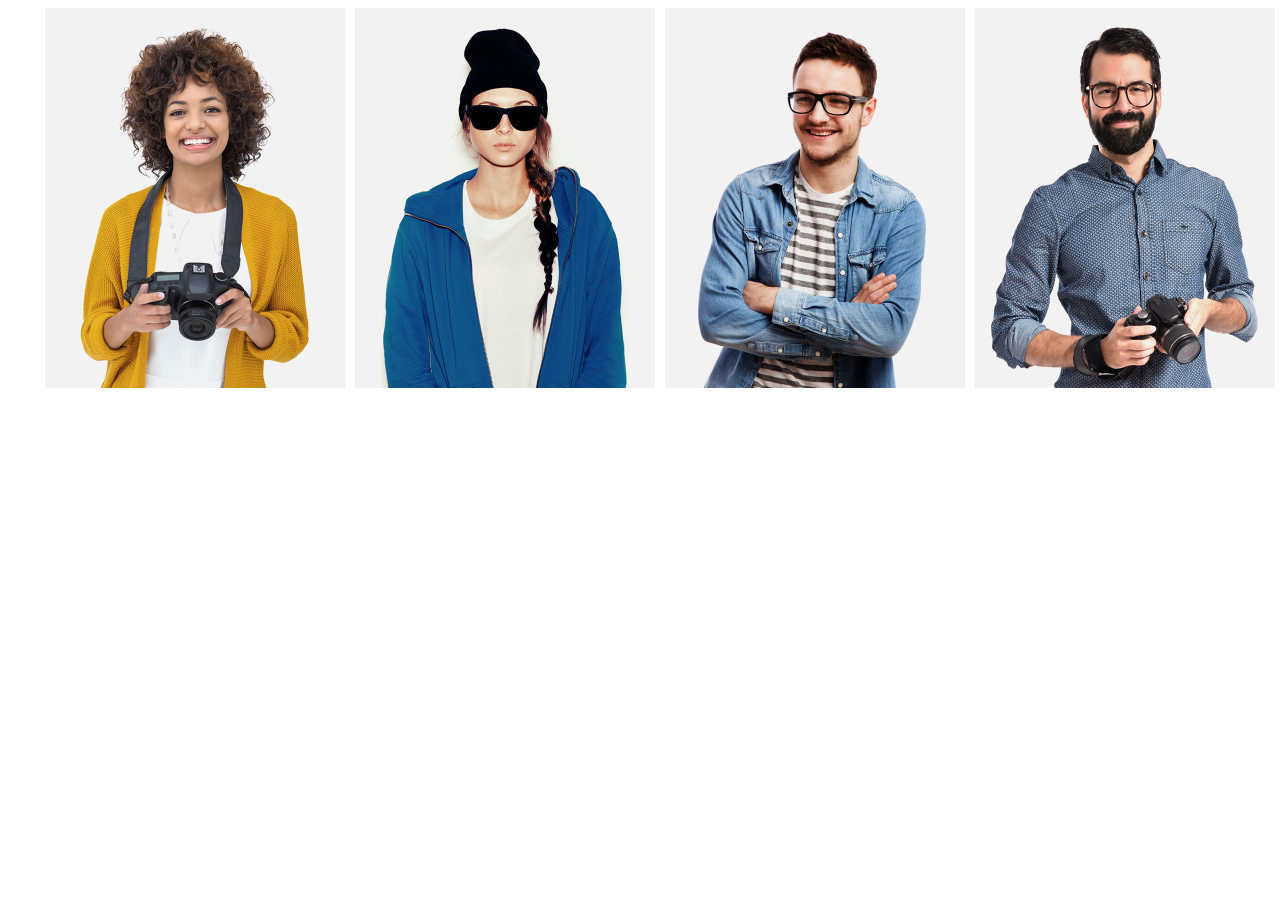
<file: index.html>
<!DOCTYPE html>
<html>

	<head>
		<meta charset="utf-8" />
		<title></title>
		<style type="text/css">
			.container{
				width: 1200px;
				margin: 0 auto;
			}
			.wrap{
				width: 1240px;
			}
			.tran {
				transition: all 0.5s;
			}
			
			.box {
				float: left;
				margin: 0 5px;
				width: 300px;
				text-align: center;
				position: relative;
				background: rgba(0, 0, 0, 0.9);
			}
			
			.box img {
				width: 100%;
				display: block;
			}
			
			.box .title {
				width: 100%;
				position: absolute;
				left: 0;
				bottom: -30px;
				opacity: 0;
				color: #000;
			}
			
			.box:hover img {
				opacity: 0.5;
			}
			
			.box:hover .title {
				color: #fff;
				bottom: 175px;
				opacity: 1;
			}
			
			.box:hover .desc {
				bottom: -100px;
				opacity: 1;
				border-bottom: 3px solid #f0f0f0;
			}
			
			.box .title span:nth-child(1) {
				display: block;
				/*color: #fff;*/
				font-size: 16px;
			}
			
			.box .title span:nth-child(2) {
				display: block;
				/*color: #fff;*/
				font-size: 12px;
			}
			
			.box .desc {
				position: absolute;
				left: 0;
				bottom: 0;
				width: 100%;
				opacity: 0;
				padding: 30px 10px;
				font-weight: bold;
			}
			
			.box .desc span:nth-child(1) {
				width: 80%;
				display: block;
				/*color: #fff;*/
				font-size: 12px;
				margin: auto;
			}
			
			.box .desc span:nth-child(2) {
				width: 80%;
				display: block;
				/*color: #fff;*/
				font-size: 12px;
				height: 12px;
				line-height: 12px;
				overflow: hidden;
				margin: 10px auto 0;
			}
			.clear{
				clear: both;
			}
		</style>
	</head>

	<body>
		<div class="container">
			<div class="wrap">
				<div class="box">
				<img src="img/1521689467697.jpg" />
				<div class="title tran">
					<span>萨玛-Sam</span>
					<span>网页设计师</span>
				</div>
				<div class="desc tran">
					<span>精通Photoshop,</span>
					<span>Coreldraw,Frontpage,Dreamweaver等多项网页设计工具的网页设计人员。网页设计师可以将平面设计中的审美观点套用到网站设计上面来</span>
				</div>
			</div>
			<div class="box">
				<img src="img/1521689428555.jpg" />
				<div class="title tran">
					<span>萨玛-Sam</span>
					<span>网页设计师</span>
				</div>
				<div class="desc tran">
					<span>精通Photoshop,</span>
					<span>Coreldraw,Frontpage,Dreamweaver等多项网页设计工具的网页设计人员。网页设计师可以将平面设计中的审美观点套用到网站设计上面来</span>
				</div>
			</div>
			<div class="box">
				<img src="img/1521689354217.jpg" />
				<div class="title tran">
					<span>萨玛-Sam</span>
					<span>网页设计师</span>
				</div>
				<div class="desc tran">
					<span>精通Photoshop,</span>
					<span>Coreldraw,Frontpage,Dreamweaver等多项网页设计工具的网页设计人员。网页设计师可以将平面设计中的审美观点套用到网站设计上面来</span>
				</div>
			</div>
			<div class="box">
				<img src="img/1521689388342.jpg" />
				<div class="title tran">
					<span>萨玛-Sam</span>
					<span>网页设计师</span>
				</div>
				<div class="desc tran">
					<span>精通Photoshop,</span>
					<span>Coreldraw,Frontpage,Dreamweaver等多项网页设计工具的网页设计人员。网页设计师可以将平面设计中的审美观点套用到网站设计上面来</span>
				</div>
			</div>
			<div class="clear">
				
			</div>
			</div>
			
		</div>

	</body>

</html>
</file>
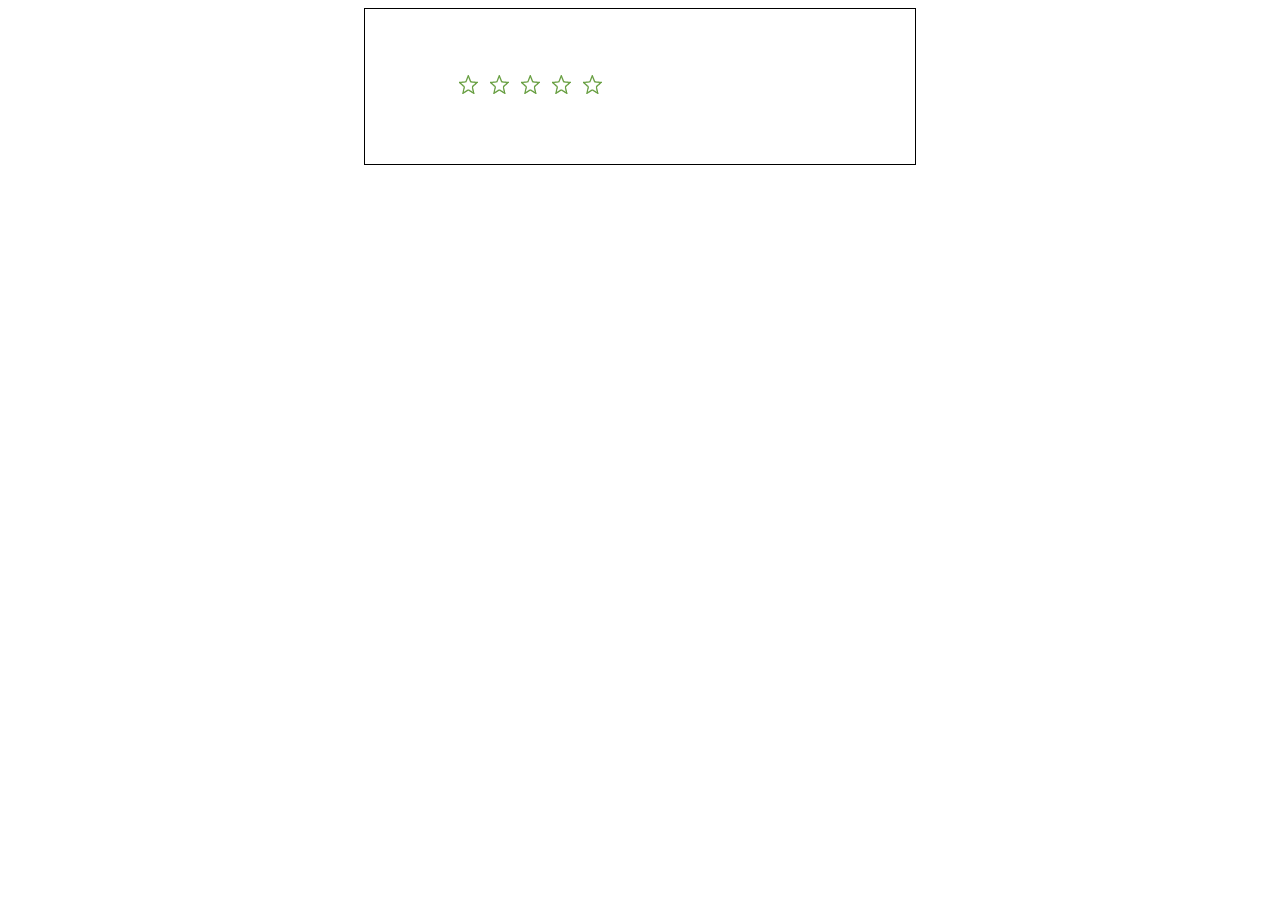
<file: 五星好评.html>
<!DOCTYPE html>
<html>

	<head>
		<meta charset="UTF-8">
		<title></title>
		<style type="text/css">
			.box {
				margin: 0 auto;
				width: 450px;
				border: 1px solid #000;
				padding: 50px;
			}
			
			.clearfix::after {
				content: "";
				display: block;
				clear: both;
			}
			
			.box li {
				list-style: none;
				display: inline-block;
				width: 19px;
				height: 19px;
				margin: 0 4px;
				background-image: url(img/qq_03.png);
			}
			
			p {
				margin-left: 155px;
				font-size: 12px;
				font-weight: bold;
			}
		</style>
	</head>

	<body>
		<div class="box">
			<ul >
				<li></li>
				<li></li>
				<li></li>
				<li></li>
				<li></li>
			</ul>
			<p id="desc"></p>
		</div>
		<script src="js/jquery-1.12.4.min.js" type="text/javascript" charset="utf-8"></script>
		<script type="text/javascript">
			$('.box li').hover(function() {
				var i = $(this).index();
				$('.box li:lt(' + (i + 1) + ')').css({
					backgroundImage: "url(img/qq_06.png)"
				});
				switch(i) {
					case 0:
						$('p').html("非常差，回去再练练");
						break;
					case 1:
						$('p').html("真的是差，都不忍心说你了");
						break;
					case 2:
						$('p').html("一般，还过得去吧");
						break;
					case 3:
						$('p').html("很好，是我想要的东西");
						break;
					case 4:
						$('p').html("太完美了，此物只应天上有，人间哪得几回闻！");
						break;
					default:
						break;
				}
			}, function() {
				$('.box li').css({
					backgroundImage: "url(img/qq_03.png)"
				});
				$('p').html("");
			});
			$('.box li').click(function() {
				var i = $(this).index();
				num(i);
			});
			function num (k) {
				$('.box li').hover(function() {
					$('.box li:lt(' + (k + 1) + ')').css({
						backgroundImage: "url(img/qq_06.png)"
					});
				}, function() {
					$('.box li:lt(' + (k + 1) + ')').css({
						backgroundImage: "url(img/qq_06.png)"
					});
					$('.box li:gt(' + k + ')').css({
						backgroundImage: "url(img/qq_03.png)"
					});
					switch(k) {
						case 0:
							$('p').html("非常差，回去再练练");
							break;
						case 1:
							$('p').html("真的是差，都不忍心说你了");
							break;
						case 2:
							$('p').html("一般，还过得去吧");
							break;
						case 3:
							$('p').html("很好，是我想要的东西");
							break;
						case 4:
							$('p').html("太完美了，此物只应天上有，人间哪得几回闻！");
							break;
						default:
							break;
					}

				});
			}
		</script>
	</body>

</html>
</file>
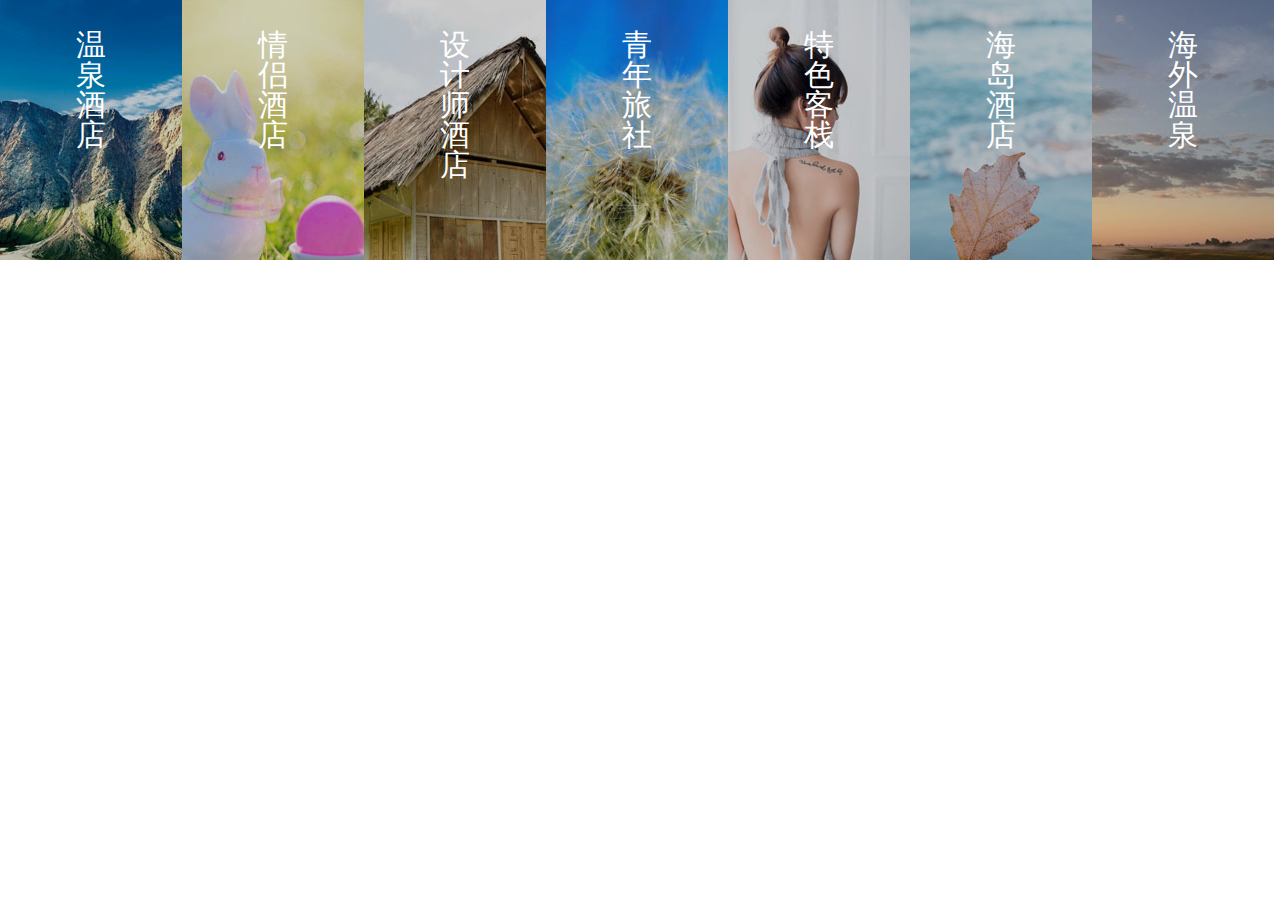
<file: 手风琴.html>
<html><head>
        <meta charset="UTF-8">
        <title></title>
        <link rel="stylesheet" type="text/css" href="css/reset.css">
        <link rel="stylesheet" type="text/css" href="css/shoufengqin.css">
    </head><body>
        <ul class="accordion clearfix">
            <li>
                <p></p>
                <span>温泉酒店</span>
            </li>
            <li>
                <p></p>
                <span>情侣酒店</span>
            </li>
            <li>
                <p></p>
                <span>设计师酒店</span>
            </li>
            <li>
                <p></p>
                <span>青年旅社</span>
            </li>
            <li>
                <p></p>
                <span>特色客栈</span>
            </li>
            <li>
                <p></p>
                <span>海岛酒店</span>
            </li>
            <li>
                <p></p>
                <span>海外温泉</span>
            </li>
        </ul>
        <script src="js/jquery-1.12.4.min.js" type="text/javascript" charset="utf-8"></script>
        <script type="text/javascript">
            $(document).ready(function() {
            				var $ul = parseInt($('.accordion').width());
            				var $num = parseInt($(".accordion li").length);
            				var $width = parseInt($ul / $num);
            				$(".accordion li").css("width", $width);
            				$('.accordion li').hover(function() {
            					$(".accordion li").css("width", $width);
            					$('.accordion li').stop(true).animate({
            						width: ($ul - $width * 2) / ($num - 1)
            					});
            					$(this).find("span").stop(true).hide();
            					$(this).find("p").stop(true).hide();
            					$(this).stop(true).animate({
            						width: $width * 2
            					});
            				}, function() {
            					$(".accordion li").css("width", $width);
            					$('.accordion li').stop(true).animate({
            						width: $width
            					});
            					$(this).find("span").stop(true).show();
            					$(this).find("p").stop(true).show();
            				})
            			});
        </script>
    

</body></html>
</file>
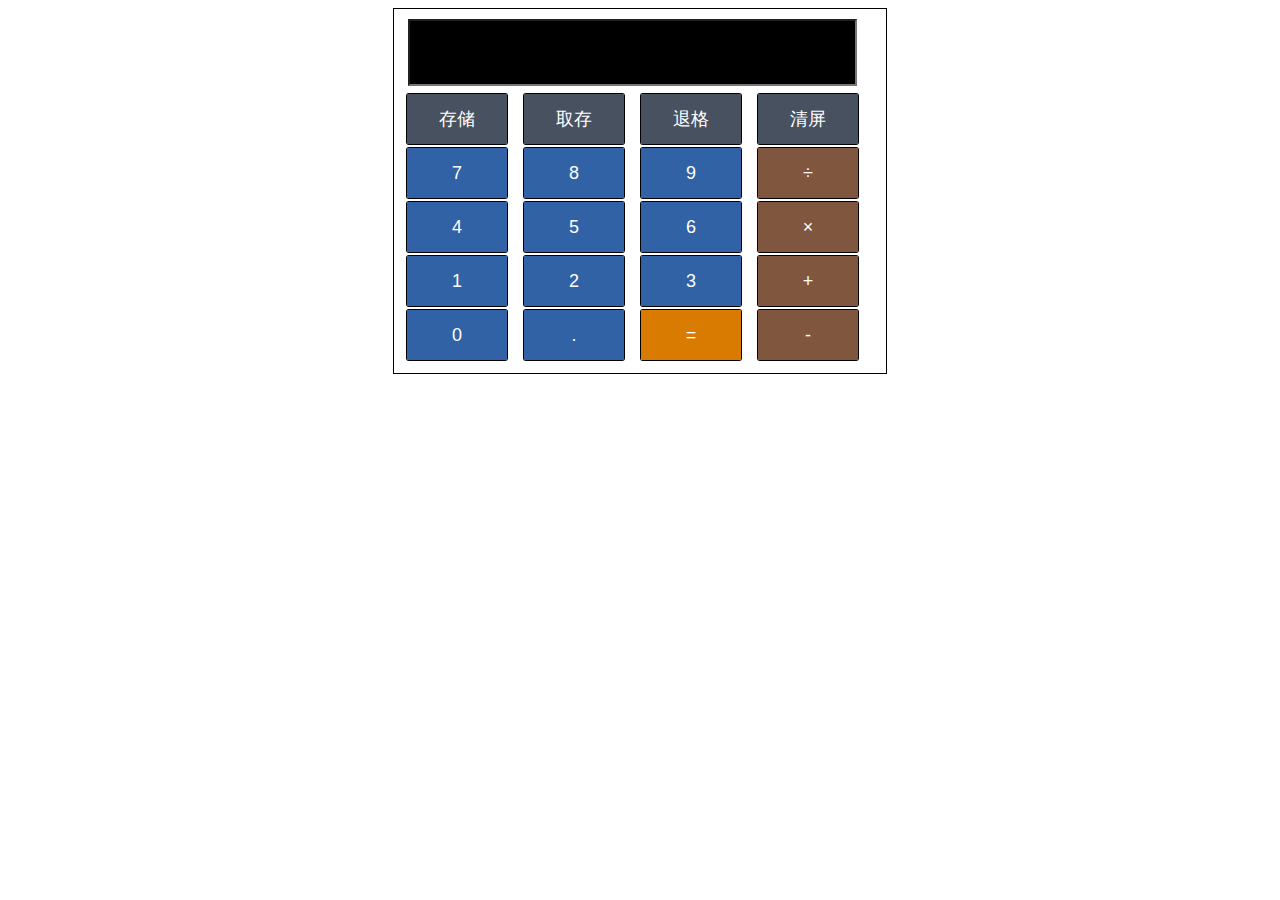
<file: 计算器.html>
<!DOCTYPE html>
<html>

	<head>
		<meta charset="utf8" />
		<title></title>
		<style type="text/css">
			.box {
				width: 472px;
				padding: 10px;
				border: 1px solid #000;
				margin: 0 auto;
			}
			
			input {
				width: 405px;
				padding: 20px;
				margin: 0 0 5px 4px;
				color: #fff;
				background-color: #000;
				text-align: right;
				font-size: 20px;
			}
			
			td {
				display: inline-block;
				margin-right: 15px;
			}
			
			button {
				width: 100px;
				height: 50px;
				font-size: 18px;
			}
		</style>
	</head>

	<body>
		<div class="box">
			<input id="screenName" value="" />
			<table>
				<tr>
					<td><button id="store" onclick="Store()" value="存储">存储</button></td>
					<td><button id="read" onclick="Read()" value="取存">取存</button></td>
					<td><button id="Back" onclick="Back()" value="退格">退格</button></td>
					<td><button id="C" onclick="clearNum()" value="清屏">清屏</button></td>
				</tr>
				<tr>
					<td><button id="7" onclick="jsq(this.value)" value="7">7</button></td>
					<td><button id="8" onclick="jsq(this.value)" value="8">8</button></td>
					<td><button id="9" onclick="jsq(this.value)" value="9">9</button></td>
					<td><button id="/" onclick="jsq(this.value)" value="/">÷</button></td>
				</tr>
				<tr>
					<td><button id="4" onclick="jsq(this.value)" value="4">4</button></td>
					<td><button id="5" onclick="jsq(this.value)" value="5">5</button></td>
					<td><button id="6" onclick="jsq(this.value)" value="6">6</button></td>
					<td><button id="*" onclick="jsq(this.value)" value="*">×</button></td>
				</tr>
				<tr>
					<td><button id="1" onclick="jsq(this.value)" value="1">1</button></td>
					<td><button id="2" onclick="jsq(this.value)" value="2">2</button></td>
					<td><button id="3" onclick="jsq(this.value)" value="3">3</button></td>
					<td><button id="+" onclick="jsq(this.value)" value="+">+</button></td>
				</tr>
				<tr>
					<td><button id="0" onclick="jsq(this.value)" value="0">0</button></td>
					<td><button id="." onclick="jsq(this.value)" value=".">.</button></td>
					<td><button id="eva" onclick="eva()" value="=">=</button></td>
					<td><button id="-" onclick="jsq(this.value)" value="-">-</button></td>
				</tr>
			</table>
		</div>

	</body>
	<script src="js/jquery-1.12.4.min.js" type="text/javascript" charset="utf-8"></script>
	<script type="text/javascript">
		$("tr td").css({
			"background-color": "#000",
			"border-radius": "3px"
		});
		$("tr td:last-child button").css("background-color", "#80563e");
		$("tr td button").css({
			"color": "#fff",
			"border": "none",
			"outline": "none",
		});
		$("tr:eq(0) td button").css("background-color", "#485160");
		$("tr:eq(1) td:lt(3) button").css("background-color", "#3162a5");
		$("tr:eq(2) td:lt(3) button").css("background-color", "#3162a5");
		$("tr:eq(3) td:lt(3) button").css("background-color", "#3162a5");
		$("tr:eq(4) td:lt(2) button").css("background-color", "#3162a5");
		$("tr:eq(4) td:eq(2) button").css("background-color", "#d97b01");
	</script>
	<script type="text/javascript">
		var num = 0; 
		var store = [];
		function jsq(num) {
			//获取当前输入
			document.getElementById('screenName').value += document.getElementById(num).value;
		    
		}

		function eva() {
			//计算输入结果
			document.getElementById("screenName").value = eval(document.getElementById("screenName").value);
		}

		function clearNum() {
			//清0
			document.getElementById("screenName").value = null;
			document.getElementById("screenName").focus();
		}

		function Back() {
			//退格
			var arr = document.getElementById("screenName");
			arr.value = arr.value.substr(0, arr.value.length - 1);
			document.getElementById("screenName").focus();
		}

		function Store() {
			var arr = document.getElementById('screenName').value;
			store.push(arr);
			document.getElementById('screenName').value = "";
		}

		function Read() {
			var arr = document.getElementById('screenName').value;
			var i = store.length;
			document.getElementById('screenName').value += store[i - 1];
		}
	</script>

</html>
</file>
<file: css/shoufengqin.css>
.container {
				width: 1200px;
				margin: 0 auto;
			}
			
			.accordion {
				width: 100%;
				margin: 0 auto;
				height: 260px;
			}
			.accordion li{
				position: relative;
			}
			.accordion li p{
				position: absolute;
				width: 100%;
				height: 100%;
				left: 0;
				top: 0px;
				background-color: rgba(0,0,0,0.2);
			}
			.accordion li:nth-child(1) {
				list-style: none;
				height: 260px;
				float: left;
				background:url(../img/20150120_ifold1.jpg)top center no-repeat;
			}
			
			.accordion li:nth-child(2) {
				list-style: none;
				height: 260px;
				float: left;
				background: url(../img/20150120_ifold2.jpg)top center no-repeat;
			}
			
			.accordion li:nth-child(3) {
				list-style: none;
				height: 260px;
				float: left;
				background: url(../img/20150120_ifold3.jpg)top center no-repeat;
			}
			
			.accordion li:nth-child(4) {
				list-style: none;
				height: 260px;
				float: left;
				background: url(../img/20150120_ifold4.jpg)top center no-repeat;
			}
			
			.accordion li:nth-child(5) {
				list-style: none;
				height: 260px;
				float: left;
				background: url(../img/20150120_ifold5.jpg)top center no-repeat;
			}
			
			.accordion li:nth-child(6) {
				list-style: none;
				height: 260px;
				float: left;
				background: url(../img/20150120_ifold6.jpg)top center no-repeat;
			}
			
			.accordion li:nth-child(7) {
				list-style: none;
				height: 260px;
				float: left;
				background: url(../img/20150120_ifold7.jpg)top center no-repeat;
			}
			
			.accordion li img {
				width: 100%;
				height: 100%;
			}
			
			.accordion li span{
				color: #fff;
				width: 30px;
				margin: 0 auto;
				display: block;
				font: 30px/30px Microsoft Yahei;
				position: relative;
				padding: 30px 0 0 0;
			}
</file>
